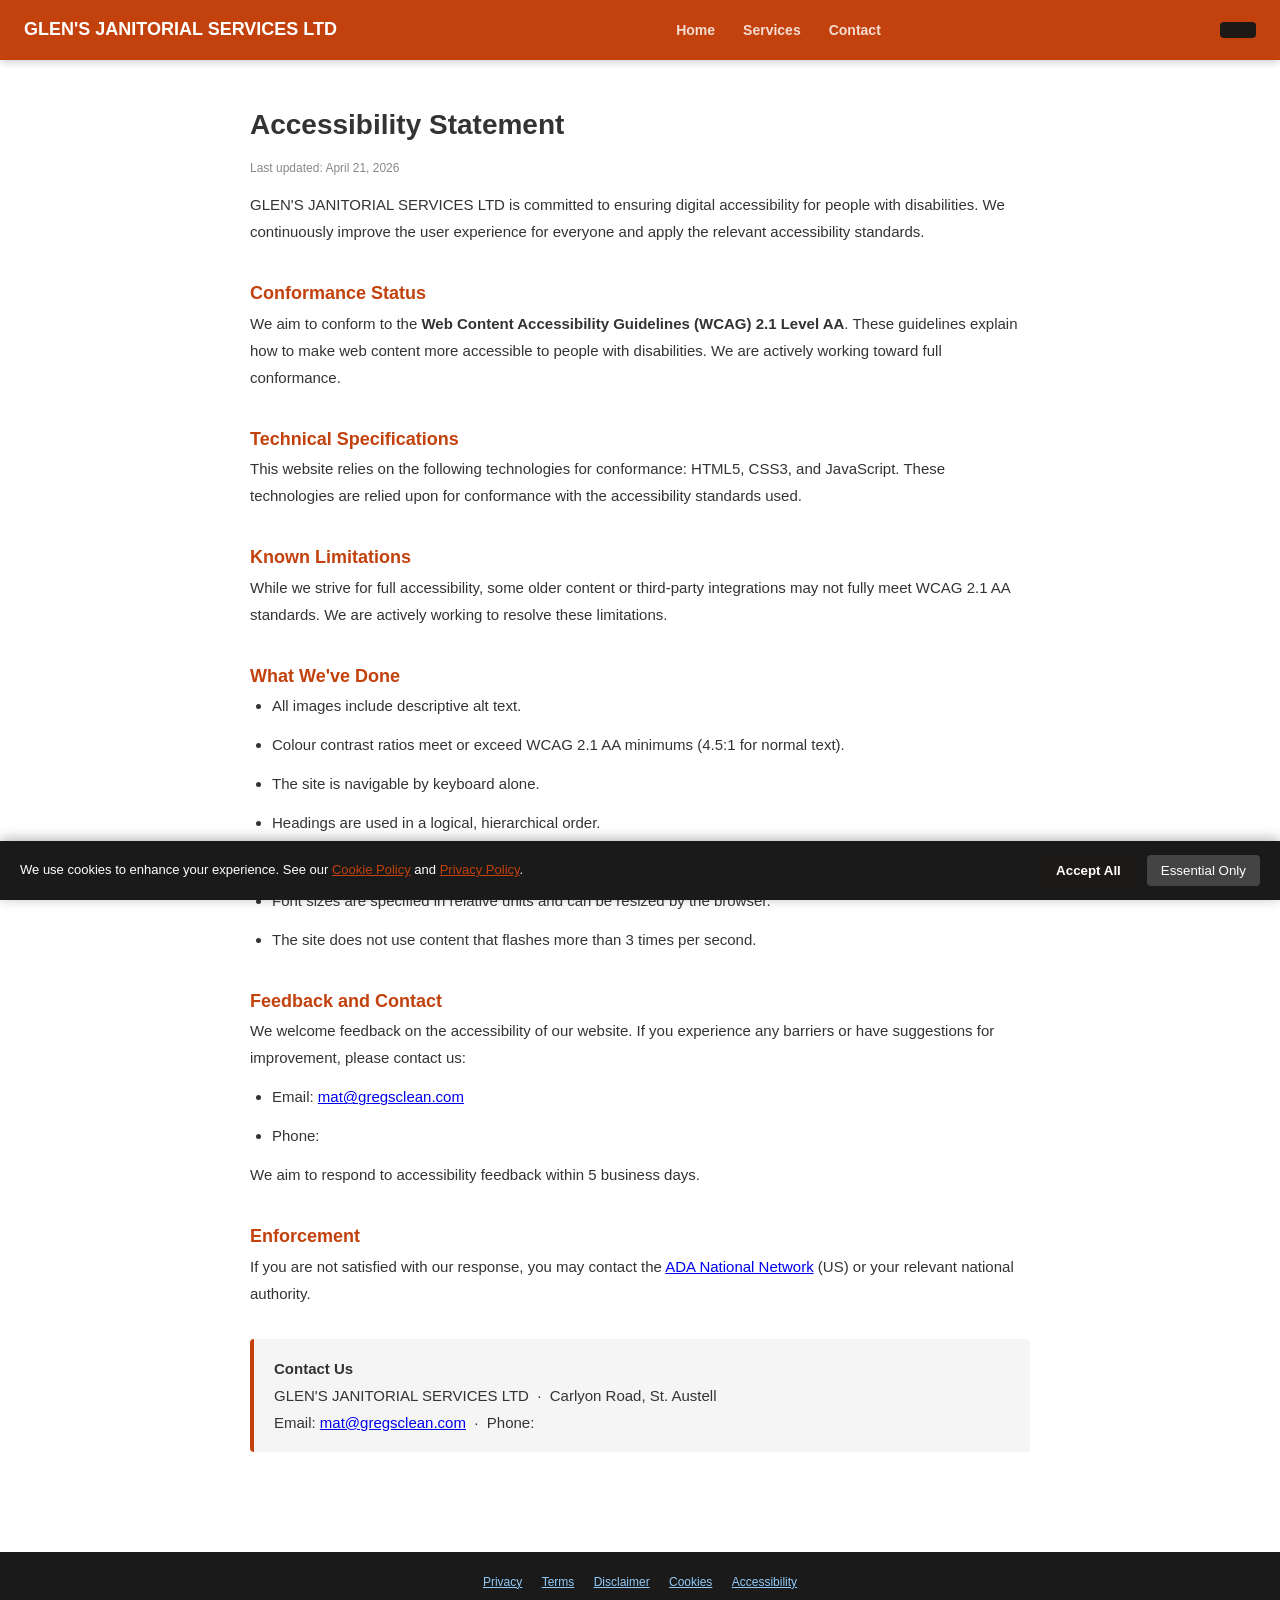
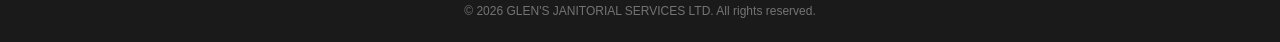
<file: accessibility.html>
<!DOCTYPE html>
<html lang="en">
<head>
<meta charset="UTF-8">
<meta name="viewport" content="width=device-width,initial-scale=1.0">
<title>Accessibility Statement | GLEN'S JANITORIAL SERVICES LTD</title>
<meta name="description" content="Accessibility Statement for GLEN'S JANITORIAL SERVICES LTD, Carlyon Road St. Austell. Last updated April 21, 2026.">
<meta name="robots" content="noindex,follow">
<link rel="canonical" href="/accessibility.html">
<link rel="stylesheet" href="style.css">
<script type="application/ld+json">{"@context": "https://schema.org", "@type": "WebPage", "name": "Accessibility Statement", "url": "/accessibility.html", "inLanguage": "en-US", "publisher": {"@type": "LocalBusiness", "name": "GLEN'S JANITORIAL SERVICES LTD", "address": {"@type": "PostalAddress", "addressLocality": "Carlyon Road", "addressRegion": "St. Austell"}}}</script>
<meta http-equiv="X-Content-Type-Options" content="nosniff">
<meta http-equiv="X-Frame-Options" content="DENY">
<style>
  .legal-wrap{max-width:820px;margin:40px auto;padding:0 20px 60px;font-size:15px;line-height:1.8;color:#333;}
  .legal-wrap h1{font-size:28px;margin-bottom:8px;}
  .legal-wrap h2{font-size:18px;margin-top:32px;color:#c2410c;}
  .legal-wrap p,.legal-wrap li{margin-bottom:12px;}
  .legal-wrap ul{padding-left:22px;}
  .legal-updated{color:#888;font-size:12px;margin-bottom:32px;}
  .legal-contact{background:#f5f5f5;border-left:4px solid #c2410c;padding:16px 20px;border-radius:4px;margin-top:32px;}
</style>
</head>
<body>
<nav style="background:#c2410c;padding:14px 24px;display:flex;justify-content:space-between;align-items:center;position:sticky;top:0;z-index:100;box-shadow:0 2px 8px rgba(0,0,0,.2);">
  <a href="index.html" style="color:white;font-weight:900;font-size:18px;text-decoration:none;">GLEN'S JANITORIAL SERVICES LTD</a>
  <div><a href="index.html" class="nav-link">Home</a><a href="services.html" class="nav-link">Services</a><a href="contact.html" class="nav-link">Contact</a></div>
  <a href="tel:" style="background:#1c1917;color:white;padding:8px 18px;border-radius:4px;text-decoration:none;font-weight:700;"></a>
</nav>
<div class="legal-wrap">

<h1>Accessibility Statement</h1>
<p class="legal-updated">Last updated: April 21, 2026</p>

<p>GLEN'S JANITORIAL SERVICES LTD is committed to ensuring digital accessibility for people with disabilities. We continuously improve the user experience for everyone and apply the relevant accessibility standards.</p>

<h2>Conformance Status</h2>
<p>We aim to conform to the <strong>Web Content Accessibility Guidelines (WCAG) 2.1 Level AA</strong>. These guidelines explain how to make web content more accessible to people with disabilities. We are actively working toward full conformance.</p>

<h2>Technical Specifications</h2>
<p>This website relies on the following technologies for conformance: HTML5, CSS3, and JavaScript. These technologies are relied upon for conformance with the accessibility standards used.</p>

<h2>Known Limitations</h2>
<p>While we strive for full accessibility, some older content or third-party integrations may not fully meet WCAG 2.1 AA standards. We are actively working to resolve these limitations.</p>

<h2>What We've Done</h2>
<ul>
  <li>All images include descriptive alt text.</li>
  <li>Colour contrast ratios meet or exceed WCAG 2.1 AA minimums (4.5:1 for normal text).</li>
  <li>The site is navigable by keyboard alone.</li>
  <li>Headings are used in a logical, hierarchical order.</li>
  <li>Forms include descriptive labels and error messages.</li>
  <li>Font sizes are specified in relative units and can be resized by the browser.</li>
  <li>The site does not use content that flashes more than 3 times per second.</li>
</ul>

<h2>Feedback and Contact</h2>
<p>We welcome feedback on the accessibility of our website. If you experience any barriers or have suggestions for improvement, please contact us:</p>
<ul>
  <li>Email: <a href="mailto:mat@gregsclean.com">mat@gregsclean.com</a></li>
  <li>Phone: <a href="tel:"></a></li>
</ul>
<p>We aim to respond to accessibility feedback within 5 business days.</p>

<h2>Enforcement</h2>
<p>If you are not satisfied with our response, you may contact the <a href="https://www.ada.gov" target="_blank" rel="noopener">ADA National Network</a> (US) or your relevant national authority.</p>
<div class="legal-contact">
  <strong>Contact Us</strong><br>
  GLEN'S JANITORIAL SERVICES LTD &nbsp;·&nbsp; Carlyon Road, St. Austell<br>
  Email: <a href="mailto:mat@gregsclean.com">mat@gregsclean.com</a> &nbsp;·&nbsp; Phone: <a href="tel:"></a>
</div>
</div>
<footer style="background:#1a1a1a;color:#ccc;padding:20px 24px;text-align:center;font-size:12px;">
  <div><a href="privacy-policy.html" style="color:#90CAF9;margin:0 8px;">Privacy</a>
  <a href="terms.html" style="color:#90CAF9;margin:0 8px;">Terms</a>
  <a href="disclaimer.html" style="color:#90CAF9;margin:0 8px;">Disclaimer</a>
  <a href="cookies.html" style="color:#90CAF9;margin:0 8px;">Cookies</a>
  <a href="accessibility.html" style="color:#90CAF9;margin:0 8px;">Accessibility</a>
  </div>
  <div style="margin-top:8px;opacity:.5;">&copy; 2026 GLEN'S JANITORIAL SERVICES LTD. All rights reserved.</div>
</footer>
<script src="cookie-consent.js" defer></script>
</body></html>
</file>
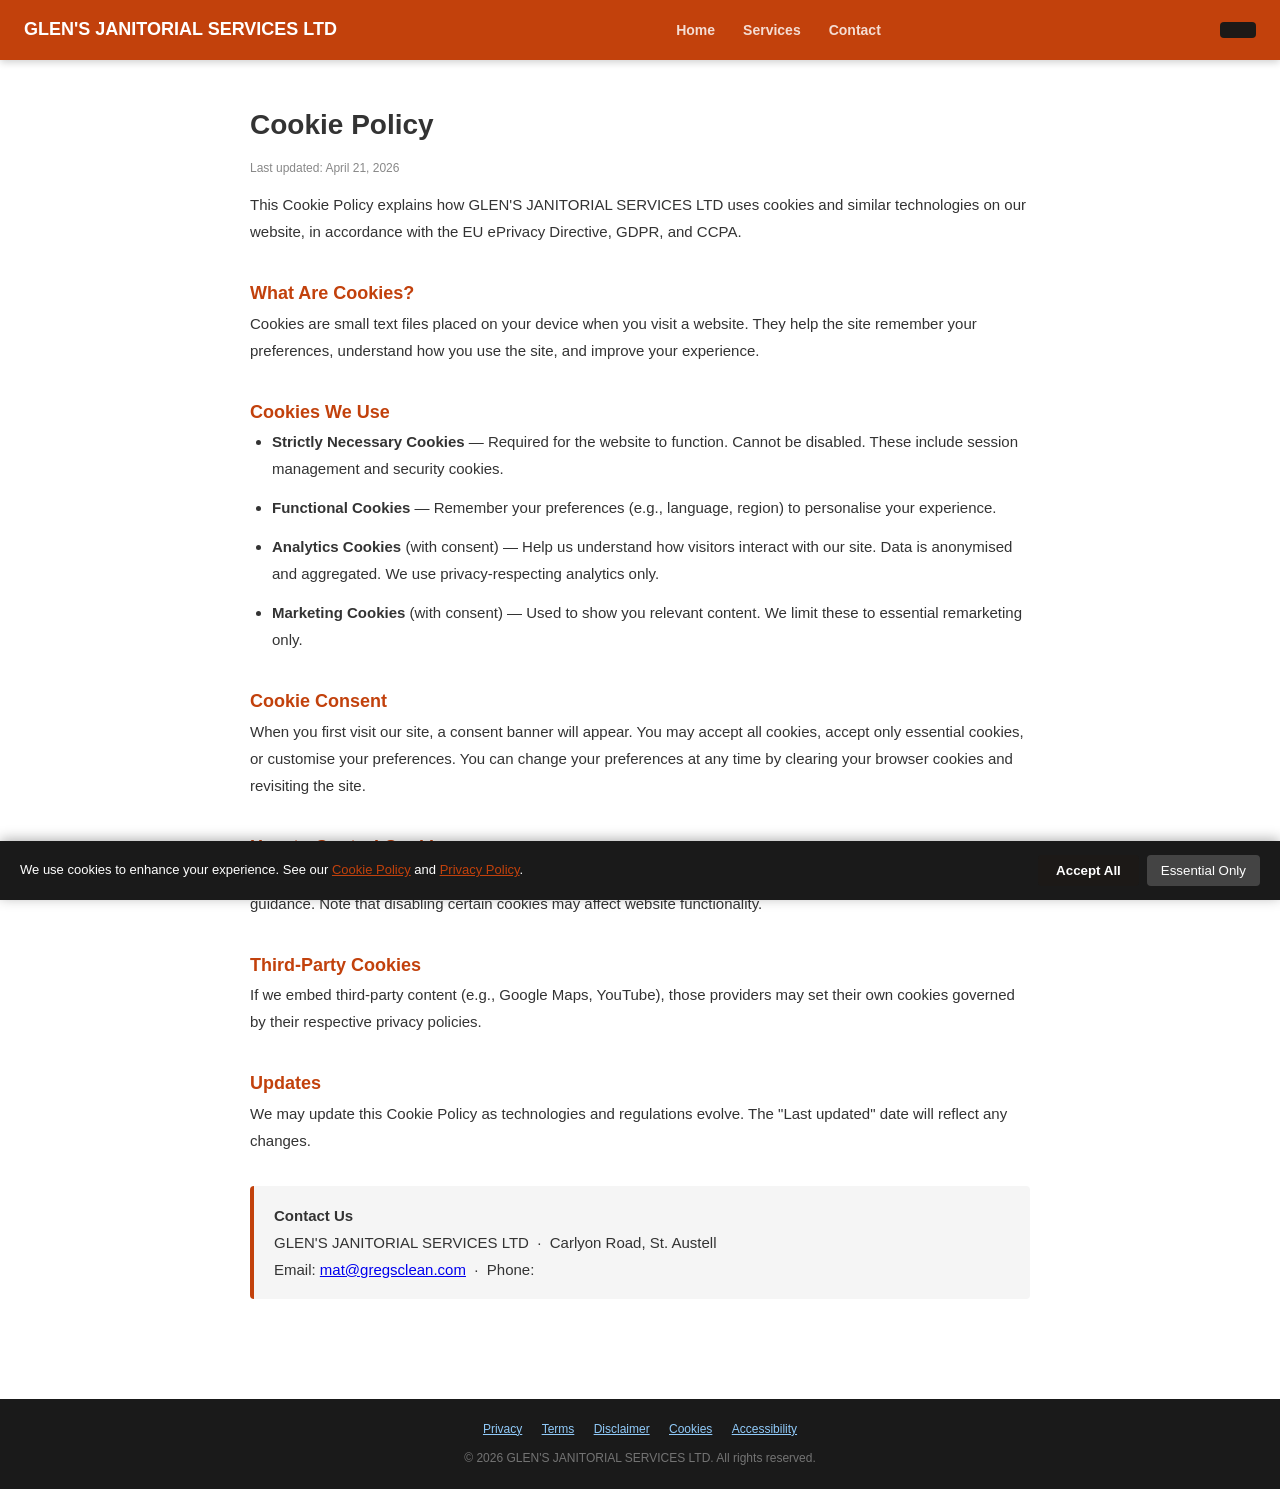
<file: cookies.html>
<!DOCTYPE html>
<html lang="en">
<head>
<meta charset="UTF-8">
<meta name="viewport" content="width=device-width,initial-scale=1.0">
<title>Cookie Policy | GLEN'S JANITORIAL SERVICES LTD</title>
<meta name="description" content="Cookie Policy for GLEN'S JANITORIAL SERVICES LTD, Carlyon Road St. Austell. Last updated April 21, 2026.">
<meta name="robots" content="noindex,follow">
<link rel="canonical" href="/cookies.html">
<link rel="stylesheet" href="style.css">
<script type="application/ld+json">{"@context": "https://schema.org", "@type": "WebPage", "name": "Cookie Policy", "url": "/cookies.html", "inLanguage": "en-US", "publisher": {"@type": "LocalBusiness", "name": "GLEN'S JANITORIAL SERVICES LTD", "address": {"@type": "PostalAddress", "addressLocality": "Carlyon Road", "addressRegion": "St. Austell"}}}</script>
<meta http-equiv="X-Content-Type-Options" content="nosniff">
<meta http-equiv="X-Frame-Options" content="DENY">
<style>
  .legal-wrap{max-width:820px;margin:40px auto;padding:0 20px 60px;font-size:15px;line-height:1.8;color:#333;}
  .legal-wrap h1{font-size:28px;margin-bottom:8px;}
  .legal-wrap h2{font-size:18px;margin-top:32px;color:#c2410c;}
  .legal-wrap p,.legal-wrap li{margin-bottom:12px;}
  .legal-wrap ul{padding-left:22px;}
  .legal-updated{color:#888;font-size:12px;margin-bottom:32px;}
  .legal-contact{background:#f5f5f5;border-left:4px solid #c2410c;padding:16px 20px;border-radius:4px;margin-top:32px;}
</style>
</head>
<body>
<nav style="background:#c2410c;padding:14px 24px;display:flex;justify-content:space-between;align-items:center;position:sticky;top:0;z-index:100;box-shadow:0 2px 8px rgba(0,0,0,.2);">
  <a href="index.html" style="color:white;font-weight:900;font-size:18px;text-decoration:none;">GLEN'S JANITORIAL SERVICES LTD</a>
  <div><a href="index.html" class="nav-link">Home</a><a href="services.html" class="nav-link">Services</a><a href="contact.html" class="nav-link">Contact</a></div>
  <a href="tel:" style="background:#1c1917;color:white;padding:8px 18px;border-radius:4px;text-decoration:none;font-weight:700;"></a>
</nav>
<div class="legal-wrap">

<h1>Cookie Policy</h1>
<p class="legal-updated">Last updated: April 21, 2026</p>

<p>This Cookie Policy explains how GLEN'S JANITORIAL SERVICES LTD uses cookies and similar technologies on our website, in accordance with the EU ePrivacy Directive, GDPR, and CCPA.</p>

<h2>What Are Cookies?</h2>
<p>Cookies are small text files placed on your device when you visit a website. They help the site remember your preferences, understand how you use the site, and improve your experience.</p>

<h2>Cookies We Use</h2>
<ul>
  <li><strong>Strictly Necessary Cookies</strong> — Required for the website to function. Cannot be disabled. These include session management and security cookies.</li>
  <li><strong>Functional Cookies</strong> — Remember your preferences (e.g., language, region) to personalise your experience.</li>
  <li><strong>Analytics Cookies</strong> (with consent) — Help us understand how visitors interact with our site. Data is anonymised and aggregated. We use privacy-respecting analytics only.</li>
  <li><strong>Marketing Cookies</strong> (with consent) — Used to show you relevant content. We limit these to essential remarketing only.</li>
</ul>

<h2>Cookie Consent</h2>
<p>When you first visit our site, a consent banner will appear. You may accept all cookies, accept only essential cookies, or customise your preferences. You can change your preferences at any time by clearing your browser cookies and revisiting the site.</p>

<h2>How to Control Cookies</h2>
<p>Most browsers allow you to control cookies through their settings. Visit <a href="https://www.aboutcookies.org" target="_blank" rel="noopener">aboutcookies.org</a> for browser-specific guidance. Note that disabling certain cookies may affect website functionality.</p>

<h2>Third-Party Cookies</h2>
<p>If we embed third-party content (e.g., Google Maps, YouTube), those providers may set their own cookies governed by their respective privacy policies.</p>

<h2>Updates</h2>
<p>We may update this Cookie Policy as technologies and regulations evolve. The "Last updated" date will reflect any changes.</p>
<div class="legal-contact">
  <strong>Contact Us</strong><br>
  GLEN'S JANITORIAL SERVICES LTD &nbsp;·&nbsp; Carlyon Road, St. Austell<br>
  Email: <a href="mailto:mat@gregsclean.com">mat@gregsclean.com</a> &nbsp;·&nbsp; Phone: <a href="tel:"></a>
</div>
</div>
<footer style="background:#1a1a1a;color:#ccc;padding:20px 24px;text-align:center;font-size:12px;">
  <div><a href="privacy-policy.html" style="color:#90CAF9;margin:0 8px;">Privacy</a>
  <a href="terms.html" style="color:#90CAF9;margin:0 8px;">Terms</a>
  <a href="disclaimer.html" style="color:#90CAF9;margin:0 8px;">Disclaimer</a>
  <a href="cookies.html" style="color:#90CAF9;margin:0 8px;">Cookies</a>
  <a href="accessibility.html" style="color:#90CAF9;margin:0 8px;">Accessibility</a>
  </div>
  <div style="margin-top:8px;opacity:.5;">&copy; 2026 GLEN'S JANITORIAL SERVICES LTD. All rights reserved.</div>
</footer>
<script src="cookie-consent.js" defer></script>
</body></html>
</file>
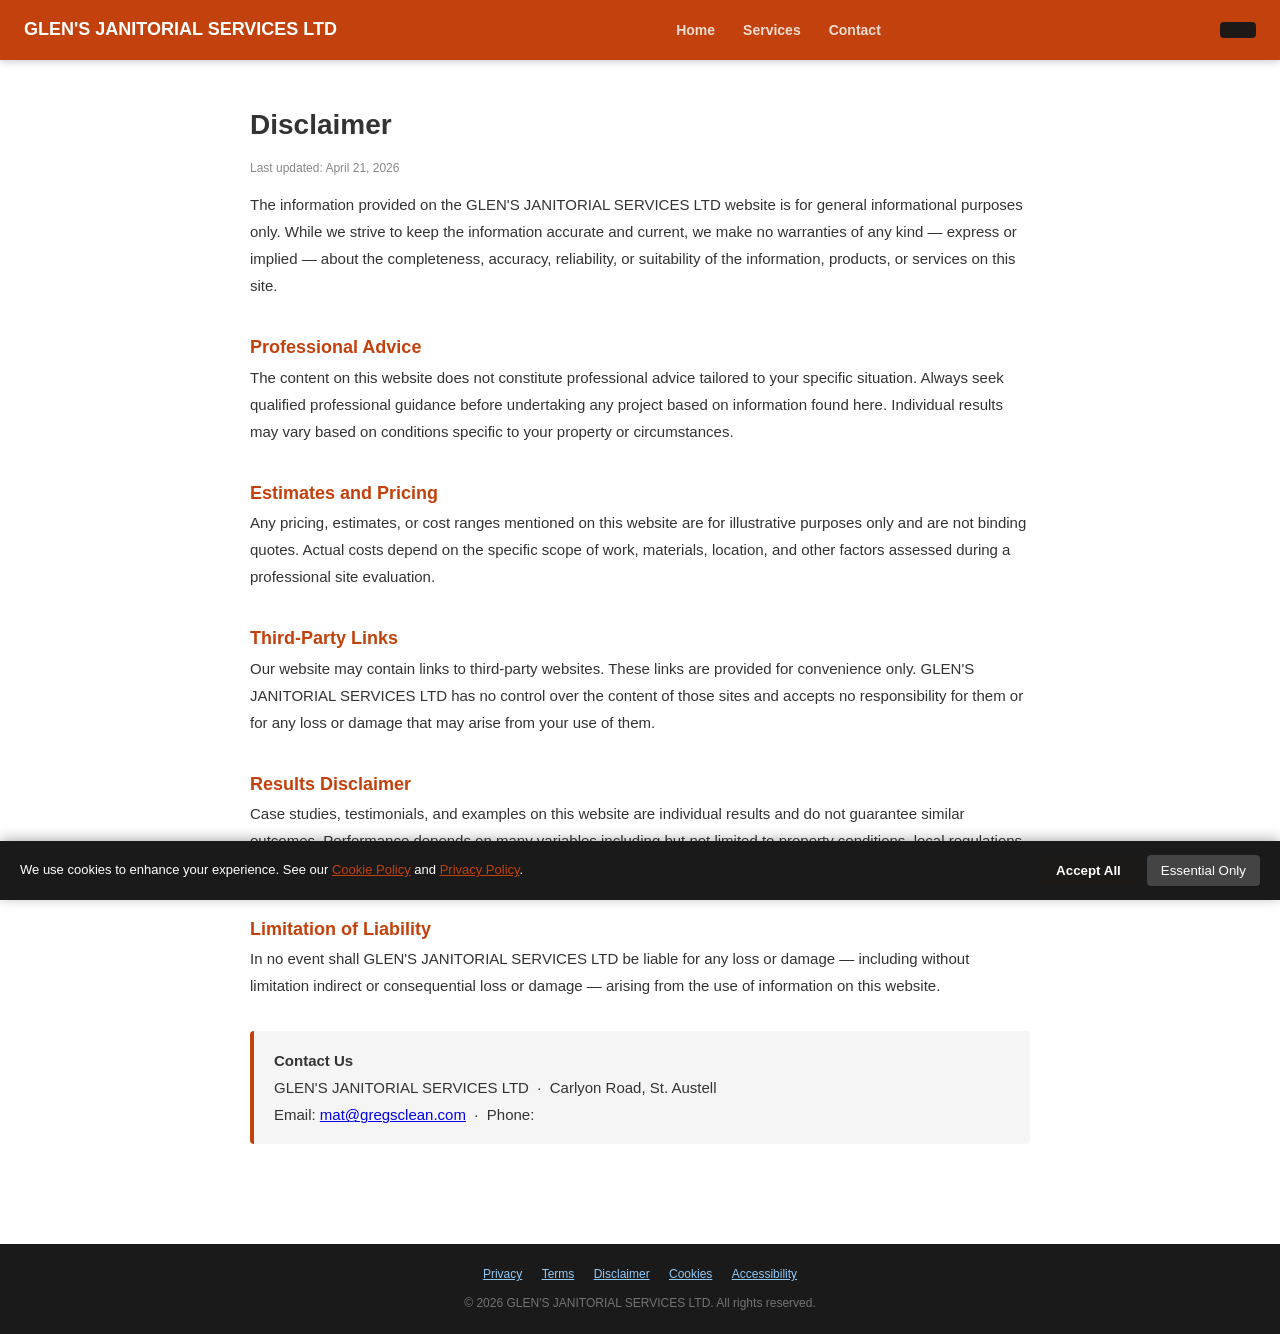
<file: disclaimer.html>
<!DOCTYPE html>
<html lang="en">
<head>
<meta charset="UTF-8">
<meta name="viewport" content="width=device-width,initial-scale=1.0">
<title>Disclaimer | GLEN'S JANITORIAL SERVICES LTD</title>
<meta name="description" content="Disclaimer for GLEN'S JANITORIAL SERVICES LTD, Carlyon Road St. Austell. Last updated April 21, 2026.">
<meta name="robots" content="noindex,follow">
<link rel="canonical" href="/disclaimer.html">
<link rel="stylesheet" href="style.css">
<script type="application/ld+json">{"@context": "https://schema.org", "@type": "WebPage", "name": "Disclaimer", "url": "/disclaimer.html", "inLanguage": "en-US", "publisher": {"@type": "LocalBusiness", "name": "GLEN'S JANITORIAL SERVICES LTD", "address": {"@type": "PostalAddress", "addressLocality": "Carlyon Road", "addressRegion": "St. Austell"}}}</script>
<meta http-equiv="X-Content-Type-Options" content="nosniff">
<meta http-equiv="X-Frame-Options" content="DENY">
<style>
  .legal-wrap{max-width:820px;margin:40px auto;padding:0 20px 60px;font-size:15px;line-height:1.8;color:#333;}
  .legal-wrap h1{font-size:28px;margin-bottom:8px;}
  .legal-wrap h2{font-size:18px;margin-top:32px;color:#c2410c;}
  .legal-wrap p,.legal-wrap li{margin-bottom:12px;}
  .legal-wrap ul{padding-left:22px;}
  .legal-updated{color:#888;font-size:12px;margin-bottom:32px;}
  .legal-contact{background:#f5f5f5;border-left:4px solid #c2410c;padding:16px 20px;border-radius:4px;margin-top:32px;}
</style>
</head>
<body>
<nav style="background:#c2410c;padding:14px 24px;display:flex;justify-content:space-between;align-items:center;position:sticky;top:0;z-index:100;box-shadow:0 2px 8px rgba(0,0,0,.2);">
  <a href="index.html" style="color:white;font-weight:900;font-size:18px;text-decoration:none;">GLEN'S JANITORIAL SERVICES LTD</a>
  <div><a href="index.html" class="nav-link">Home</a><a href="services.html" class="nav-link">Services</a><a href="contact.html" class="nav-link">Contact</a></div>
  <a href="tel:" style="background:#1c1917;color:white;padding:8px 18px;border-radius:4px;text-decoration:none;font-weight:700;"></a>
</nav>
<div class="legal-wrap">

<h1>Disclaimer</h1>
<p class="legal-updated">Last updated: April 21, 2026</p>

<p>The information provided on the GLEN'S JANITORIAL SERVICES LTD website is for general informational purposes only. While we strive to keep the information accurate and current, we make no warranties of any kind — express or implied — about the completeness, accuracy, reliability, or suitability of the information, products, or services on this site.</p>

<h2>Professional Advice</h2>
<p>The content on this website does not constitute professional advice tailored to your specific situation. Always seek qualified professional guidance before undertaking any project based on information found here. Individual results may vary based on conditions specific to your property or circumstances.</p>

<h2>Estimates and Pricing</h2>
<p>Any pricing, estimates, or cost ranges mentioned on this website are for illustrative purposes only and are not binding quotes. Actual costs depend on the specific scope of work, materials, location, and other factors assessed during a professional site evaluation.</p>

<h2>Third-Party Links</h2>
<p>Our website may contain links to third-party websites. These links are provided for convenience only. GLEN'S JANITORIAL SERVICES LTD has no control over the content of those sites and accepts no responsibility for them or for any loss or damage that may arise from your use of them.</p>

<h2>Results Disclaimer</h2>
<p>Case studies, testimonials, and examples on this website are individual results and do not guarantee similar outcomes. Performance depends on many variables including but not limited to property conditions, local regulations, weather, and individual project complexity.</p>

<h2>Limitation of Liability</h2>
<p>In no event shall GLEN'S JANITORIAL SERVICES LTD be liable for any loss or damage — including without limitation indirect or consequential loss or damage — arising from the use of information on this website.</p>
<div class="legal-contact">
  <strong>Contact Us</strong><br>
  GLEN'S JANITORIAL SERVICES LTD &nbsp;·&nbsp; Carlyon Road, St. Austell<br>
  Email: <a href="mailto:mat@gregsclean.com">mat@gregsclean.com</a> &nbsp;·&nbsp; Phone: <a href="tel:"></a>
</div>
</div>
<footer style="background:#1a1a1a;color:#ccc;padding:20px 24px;text-align:center;font-size:12px;">
  <div><a href="privacy-policy.html" style="color:#90CAF9;margin:0 8px;">Privacy</a>
  <a href="terms.html" style="color:#90CAF9;margin:0 8px;">Terms</a>
  <a href="disclaimer.html" style="color:#90CAF9;margin:0 8px;">Disclaimer</a>
  <a href="cookies.html" style="color:#90CAF9;margin:0 8px;">Cookies</a>
  <a href="accessibility.html" style="color:#90CAF9;margin:0 8px;">Accessibility</a>
  </div>
  <div style="margin-top:8px;opacity:.5;">&copy; 2026 GLEN'S JANITORIAL SERVICES LTD. All rights reserved.</div>
</footer>
<script src="cookie-consent.js" defer></script>
</body></html>
</file>
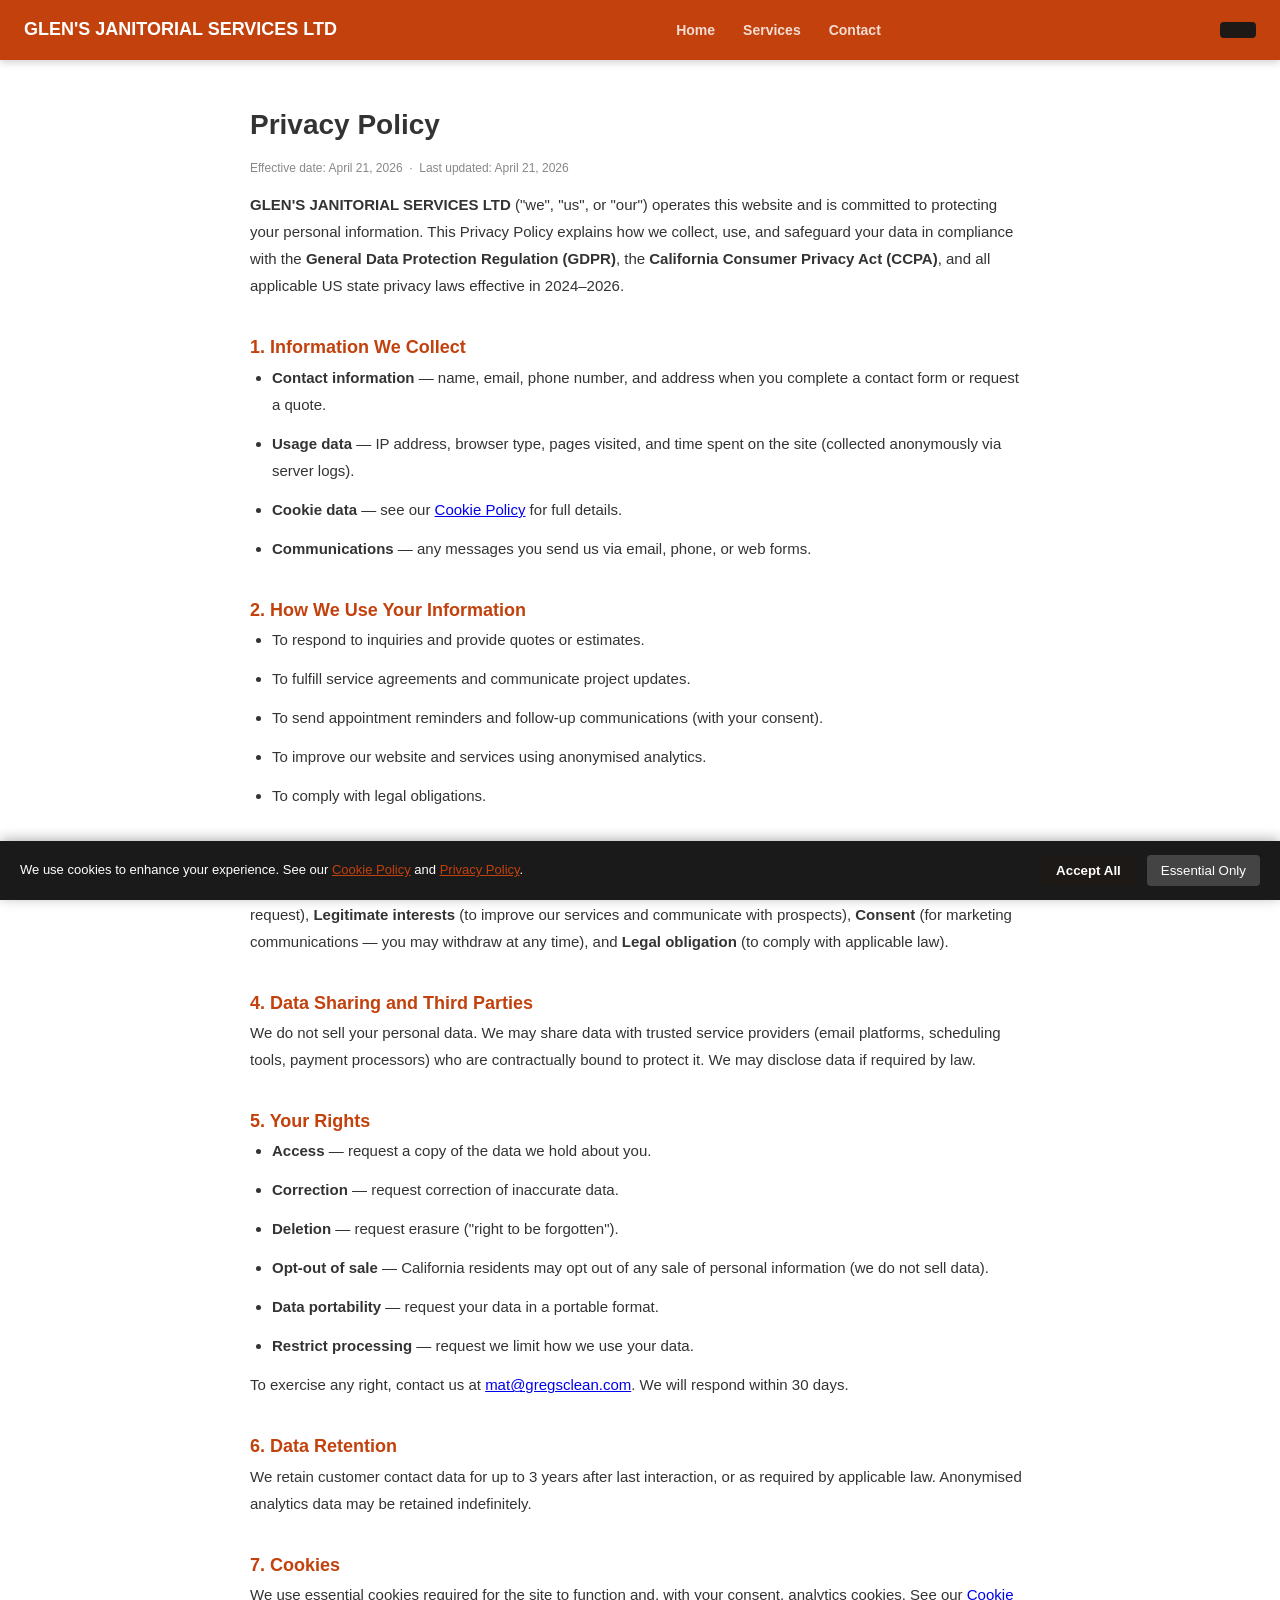
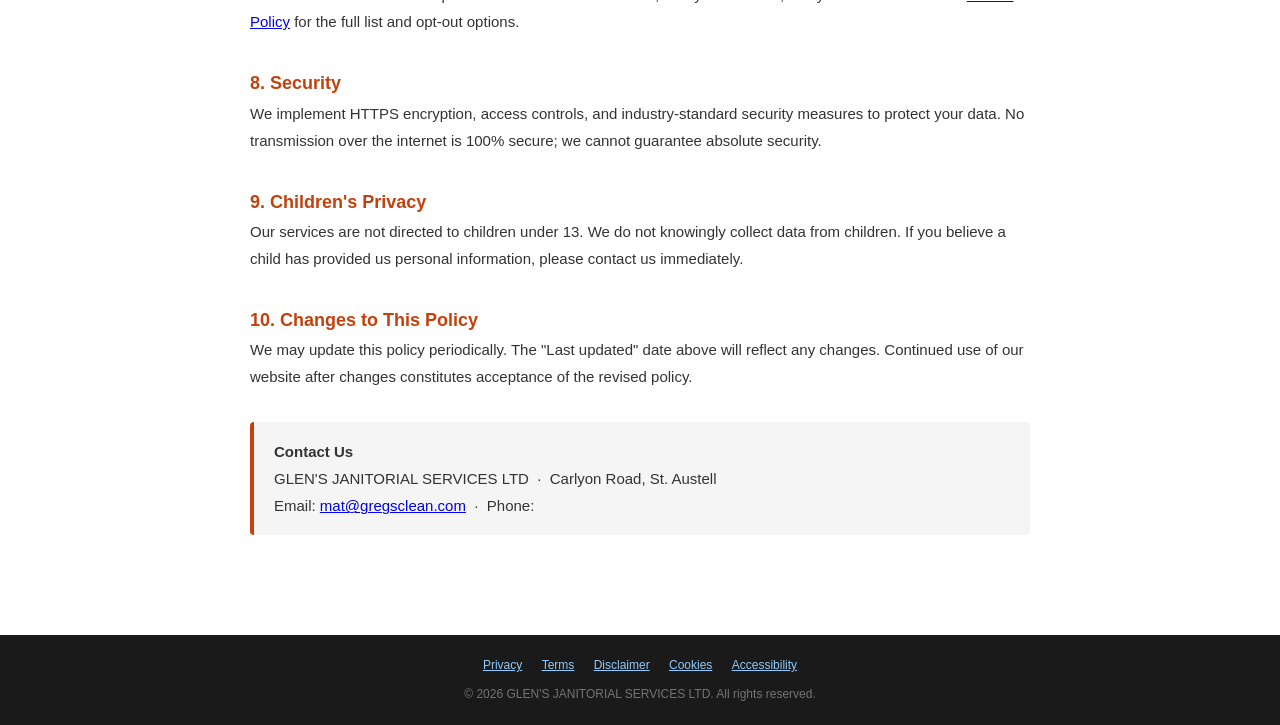
<file: privacy-policy.html>
<!DOCTYPE html>
<html lang="en">
<head>
<meta charset="UTF-8">
<meta name="viewport" content="width=device-width,initial-scale=1.0">
<title>Privacy Policy | GLEN'S JANITORIAL SERVICES LTD</title>
<meta name="description" content="Privacy Policy for GLEN'S JANITORIAL SERVICES LTD, Carlyon Road St. Austell. Last updated April 21, 2026.">
<meta name="robots" content="noindex,follow">
<link rel="canonical" href="/privacy-policy.html">
<link rel="stylesheet" href="style.css">
<script type="application/ld+json">{"@context": "https://schema.org", "@type": "WebPage", "name": "Privacy Policy", "url": "/privacy-policy.html", "inLanguage": "en-US", "publisher": {"@type": "LocalBusiness", "name": "GLEN'S JANITORIAL SERVICES LTD", "address": {"@type": "PostalAddress", "addressLocality": "Carlyon Road", "addressRegion": "St. Austell"}}}</script>
<meta http-equiv="X-Content-Type-Options" content="nosniff">
<meta http-equiv="X-Frame-Options" content="DENY">
<style>
  .legal-wrap{max-width:820px;margin:40px auto;padding:0 20px 60px;font-size:15px;line-height:1.8;color:#333;}
  .legal-wrap h1{font-size:28px;margin-bottom:8px;}
  .legal-wrap h2{font-size:18px;margin-top:32px;color:#c2410c;}
  .legal-wrap p,.legal-wrap li{margin-bottom:12px;}
  .legal-wrap ul{padding-left:22px;}
  .legal-updated{color:#888;font-size:12px;margin-bottom:32px;}
  .legal-contact{background:#f5f5f5;border-left:4px solid #c2410c;padding:16px 20px;border-radius:4px;margin-top:32px;}
</style>
</head>
<body>
<nav style="background:#c2410c;padding:14px 24px;display:flex;justify-content:space-between;align-items:center;position:sticky;top:0;z-index:100;box-shadow:0 2px 8px rgba(0,0,0,.2);">
  <a href="index.html" style="color:white;font-weight:900;font-size:18px;text-decoration:none;">GLEN'S JANITORIAL SERVICES LTD</a>
  <div><a href="index.html" class="nav-link">Home</a><a href="services.html" class="nav-link">Services</a><a href="contact.html" class="nav-link">Contact</a></div>
  <a href="tel:" style="background:#1c1917;color:white;padding:8px 18px;border-radius:4px;text-decoration:none;font-weight:700;"></a>
</nav>
<div class="legal-wrap">

<h1>Privacy Policy</h1>
<p class="legal-updated">Effective date: April 21, 2026 &nbsp;·&nbsp; Last updated: April 21, 2026</p>

<p><strong>GLEN'S JANITORIAL SERVICES LTD</strong> ("we", "us", or "our") operates this website and is committed to protecting your personal information. This Privacy Policy explains how we collect, use, and safeguard your data in compliance with the <strong>General Data Protection Regulation (GDPR)</strong>, the <strong>California Consumer Privacy Act (CCPA)</strong>, and all applicable US state privacy laws effective in 2024–2026.</p>

<h2>1. Information We Collect</h2>
<ul>
  <li><strong>Contact information</strong> — name, email, phone number, and address when you complete a contact form or request a quote.</li>
  <li><strong>Usage data</strong> — IP address, browser type, pages visited, and time spent on the site (collected anonymously via server logs).</li>
  <li><strong>Cookie data</strong> — see our <a href="cookies.html">Cookie Policy</a> for full details.</li>
  <li><strong>Communications</strong> — any messages you send us via email, phone, or web forms.</li>
</ul>

<h2>2. How We Use Your Information</h2>
<ul>
  <li>To respond to inquiries and provide quotes or estimates.</li>
  <li>To fulfill service agreements and communicate project updates.</li>
  <li>To send appointment reminders and follow-up communications (with your consent).</li>
  <li>To improve our website and services using anonymised analytics.</li>
  <li>To comply with legal obligations.</li>
</ul>

<h2>3. Legal Basis for Processing (GDPR)</h2>
<p>We process your personal data under the following lawful bases: <strong>Contractual necessity</strong> (to provide services you request), <strong>Legitimate interests</strong> (to improve our services and communicate with prospects), <strong>Consent</strong> (for marketing communications — you may withdraw at any time), and <strong>Legal obligation</strong> (to comply with applicable law).</p>

<h2>4. Data Sharing and Third Parties</h2>
<p>We do not sell your personal data. We may share data with trusted service providers (email platforms, scheduling tools, payment processors) who are contractually bound to protect it. We may disclose data if required by law.</p>

<h2>5. Your Rights</h2>
<ul>
  <li><strong>Access</strong> — request a copy of the data we hold about you.</li>
  <li><strong>Correction</strong> — request correction of inaccurate data.</li>
  <li><strong>Deletion</strong> — request erasure ("right to be forgotten").</li>
  <li><strong>Opt-out of sale</strong> — California residents may opt out of any sale of personal information (we do not sell data).</li>
  <li><strong>Data portability</strong> — request your data in a portable format.</li>
  <li><strong>Restrict processing</strong> — request we limit how we use your data.</li>
</ul>
<p>To exercise any right, contact us at <a href="mailto:mat@gregsclean.com">mat@gregsclean.com</a>. We will respond within 30 days.</p>

<h2>6. Data Retention</h2>
<p>We retain customer contact data for up to 3 years after last interaction, or as required by applicable law. Anonymised analytics data may be retained indefinitely.</p>

<h2>7. Cookies</h2>
<p>We use essential cookies required for the site to function and, with your consent, analytics cookies. See our <a href="cookies.html">Cookie Policy</a> for the full list and opt-out options.</p>

<h2>8. Security</h2>
<p>We implement HTTPS encryption, access controls, and industry-standard security measures to protect your data. No transmission over the internet is 100% secure; we cannot guarantee absolute security.</p>

<h2>9. Children's Privacy</h2>
<p>Our services are not directed to children under 13. We do not knowingly collect data from children. If you believe a child has provided us personal information, please contact us immediately.</p>

<h2>10. Changes to This Policy</h2>
<p>We may update this policy periodically. The "Last updated" date above will reflect any changes. Continued use of our website after changes constitutes acceptance of the revised policy.</p>
<div class="legal-contact">
  <strong>Contact Us</strong><br>
  GLEN'S JANITORIAL SERVICES LTD &nbsp;·&nbsp; Carlyon Road, St. Austell<br>
  Email: <a href="mailto:mat@gregsclean.com">mat@gregsclean.com</a> &nbsp;·&nbsp; Phone: <a href="tel:"></a>
</div>
</div>
<footer style="background:#1a1a1a;color:#ccc;padding:20px 24px;text-align:center;font-size:12px;">
  <div><a href="privacy-policy.html" style="color:#90CAF9;margin:0 8px;">Privacy</a>
  <a href="terms.html" style="color:#90CAF9;margin:0 8px;">Terms</a>
  <a href="disclaimer.html" style="color:#90CAF9;margin:0 8px;">Disclaimer</a>
  <a href="cookies.html" style="color:#90CAF9;margin:0 8px;">Cookies</a>
  <a href="accessibility.html" style="color:#90CAF9;margin:0 8px;">Accessibility</a>
  </div>
  <div style="margin-top:8px;opacity:.5;">&copy; 2026 GLEN'S JANITORIAL SERVICES LTD. All rights reserved.</div>
</footer>
<script src="cookie-consent.js" defer></script>
</body></html>
</file>
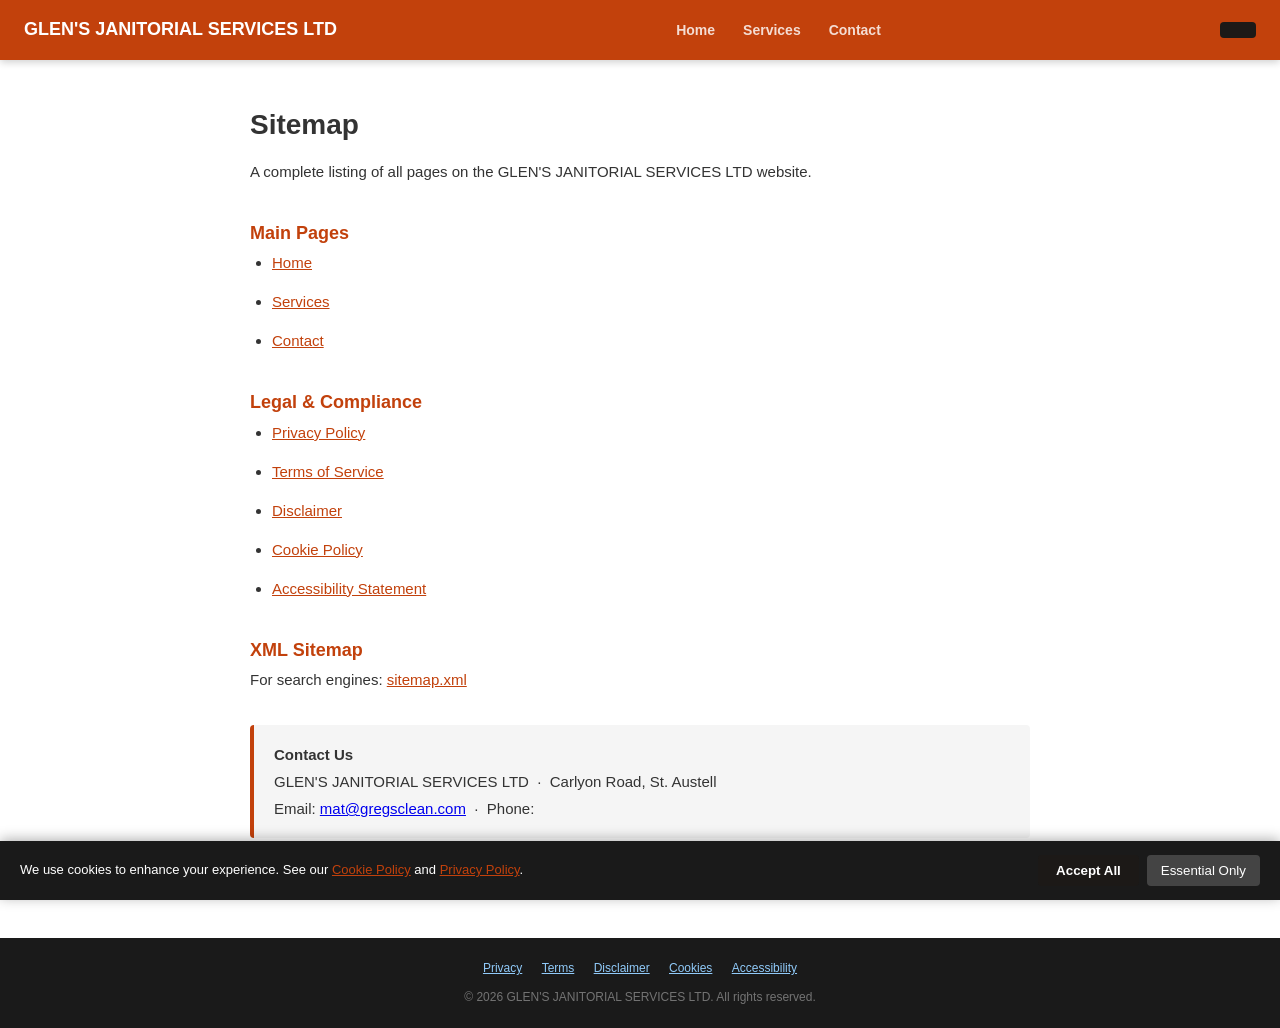
<file: sitemap-page.html>
<!DOCTYPE html>
<html lang="en">
<head>
<meta charset="UTF-8">
<meta name="viewport" content="width=device-width,initial-scale=1.0">
<title>Sitemap | GLEN'S JANITORIAL SERVICES LTD</title>
<meta name="description" content="Sitemap for GLEN'S JANITORIAL SERVICES LTD, Carlyon Road St. Austell. Last updated April 21, 2026.">
<meta name="robots" content="noindex,follow">
<link rel="canonical" href="/sitemap-page.html">
<link rel="stylesheet" href="style.css">
<script type="application/ld+json">{"@context": "https://schema.org", "@type": "WebPage", "name": "Sitemap", "url": "/sitemap-page.html", "inLanguage": "en-US", "publisher": {"@type": "LocalBusiness", "name": "GLEN'S JANITORIAL SERVICES LTD", "address": {"@type": "PostalAddress", "addressLocality": "Carlyon Road", "addressRegion": "St. Austell"}}}</script>
<meta http-equiv="X-Content-Type-Options" content="nosniff">
<meta http-equiv="X-Frame-Options" content="DENY">
<style>
  .legal-wrap{max-width:820px;margin:40px auto;padding:0 20px 60px;font-size:15px;line-height:1.8;color:#333;}
  .legal-wrap h1{font-size:28px;margin-bottom:8px;}
  .legal-wrap h2{font-size:18px;margin-top:32px;color:#c2410c;}
  .legal-wrap p,.legal-wrap li{margin-bottom:12px;}
  .legal-wrap ul{padding-left:22px;}
  .legal-updated{color:#888;font-size:12px;margin-bottom:32px;}
  .legal-contact{background:#f5f5f5;border-left:4px solid #c2410c;padding:16px 20px;border-radius:4px;margin-top:32px;}
</style>
</head>
<body>
<nav style="background:#c2410c;padding:14px 24px;display:flex;justify-content:space-between;align-items:center;position:sticky;top:0;z-index:100;box-shadow:0 2px 8px rgba(0,0,0,.2);">
  <a href="index.html" style="color:white;font-weight:900;font-size:18px;text-decoration:none;">GLEN'S JANITORIAL SERVICES LTD</a>
  <div><a href="index.html" class="nav-link">Home</a><a href="services.html" class="nav-link">Services</a><a href="contact.html" class="nav-link">Contact</a></div>
  <a href="tel:" style="background:#1c1917;color:white;padding:8px 18px;border-radius:4px;text-decoration:none;font-weight:700;"></a>
</nav>
<div class="legal-wrap">

<h1>Sitemap</h1>
<p>A complete listing of all pages on the GLEN'S JANITORIAL SERVICES LTD website.</p>

<h2>Main Pages</h2>
<ul>
  <li><a href="index.html" style="color:#c2410c;">Home</a></li>
  <li><a href="services.html" style="color:#c2410c;">Services</a></li>
  <li><a href="contact.html" style="color:#c2410c;">Contact</a></li>
</ul>

<h2>Legal &amp; Compliance</h2>
<ul>
  <li><a href="privacy-policy.html" style="color:#c2410c;">Privacy Policy</a></li>
  <li><a href="terms.html"          style="color:#c2410c;">Terms of Service</a></li>
  <li><a href="disclaimer.html"     style="color:#c2410c;">Disclaimer</a></li>
  <li><a href="cookies.html"        style="color:#c2410c;">Cookie Policy</a></li>
  <li><a href="accessibility.html"  style="color:#c2410c;">Accessibility Statement</a></li>
</ul>

<h2>XML Sitemap</h2>
<p>For search engines: <a href="sitemap.xml" style="color:#c2410c;">sitemap.xml</a></p>

<div class="legal-contact">
  <strong>Contact Us</strong><br>
  GLEN'S JANITORIAL SERVICES LTD &nbsp;·&nbsp; Carlyon Road, St. Austell<br>
  Email: <a href="mailto:mat@gregsclean.com">mat@gregsclean.com</a> &nbsp;·&nbsp; Phone: <a href="tel:"></a>
</div>
</div>
<footer style="background:#1a1a1a;color:#ccc;padding:20px 24px;text-align:center;font-size:12px;">
  <div><a href="privacy-policy.html" style="color:#90CAF9;margin:0 8px;">Privacy</a>
  <a href="terms.html" style="color:#90CAF9;margin:0 8px;">Terms</a>
  <a href="disclaimer.html" style="color:#90CAF9;margin:0 8px;">Disclaimer</a>
  <a href="cookies.html" style="color:#90CAF9;margin:0 8px;">Cookies</a>
  <a href="accessibility.html" style="color:#90CAF9;margin:0 8px;">Accessibility</a>
  </div>
  <div style="margin-top:8px;opacity:.5;">&copy; 2026 GLEN'S JANITORIAL SERVICES LTD. All rights reserved.</div>
</footer>
<script src="cookie-consent.js" defer></script>
</body></html>
</file>
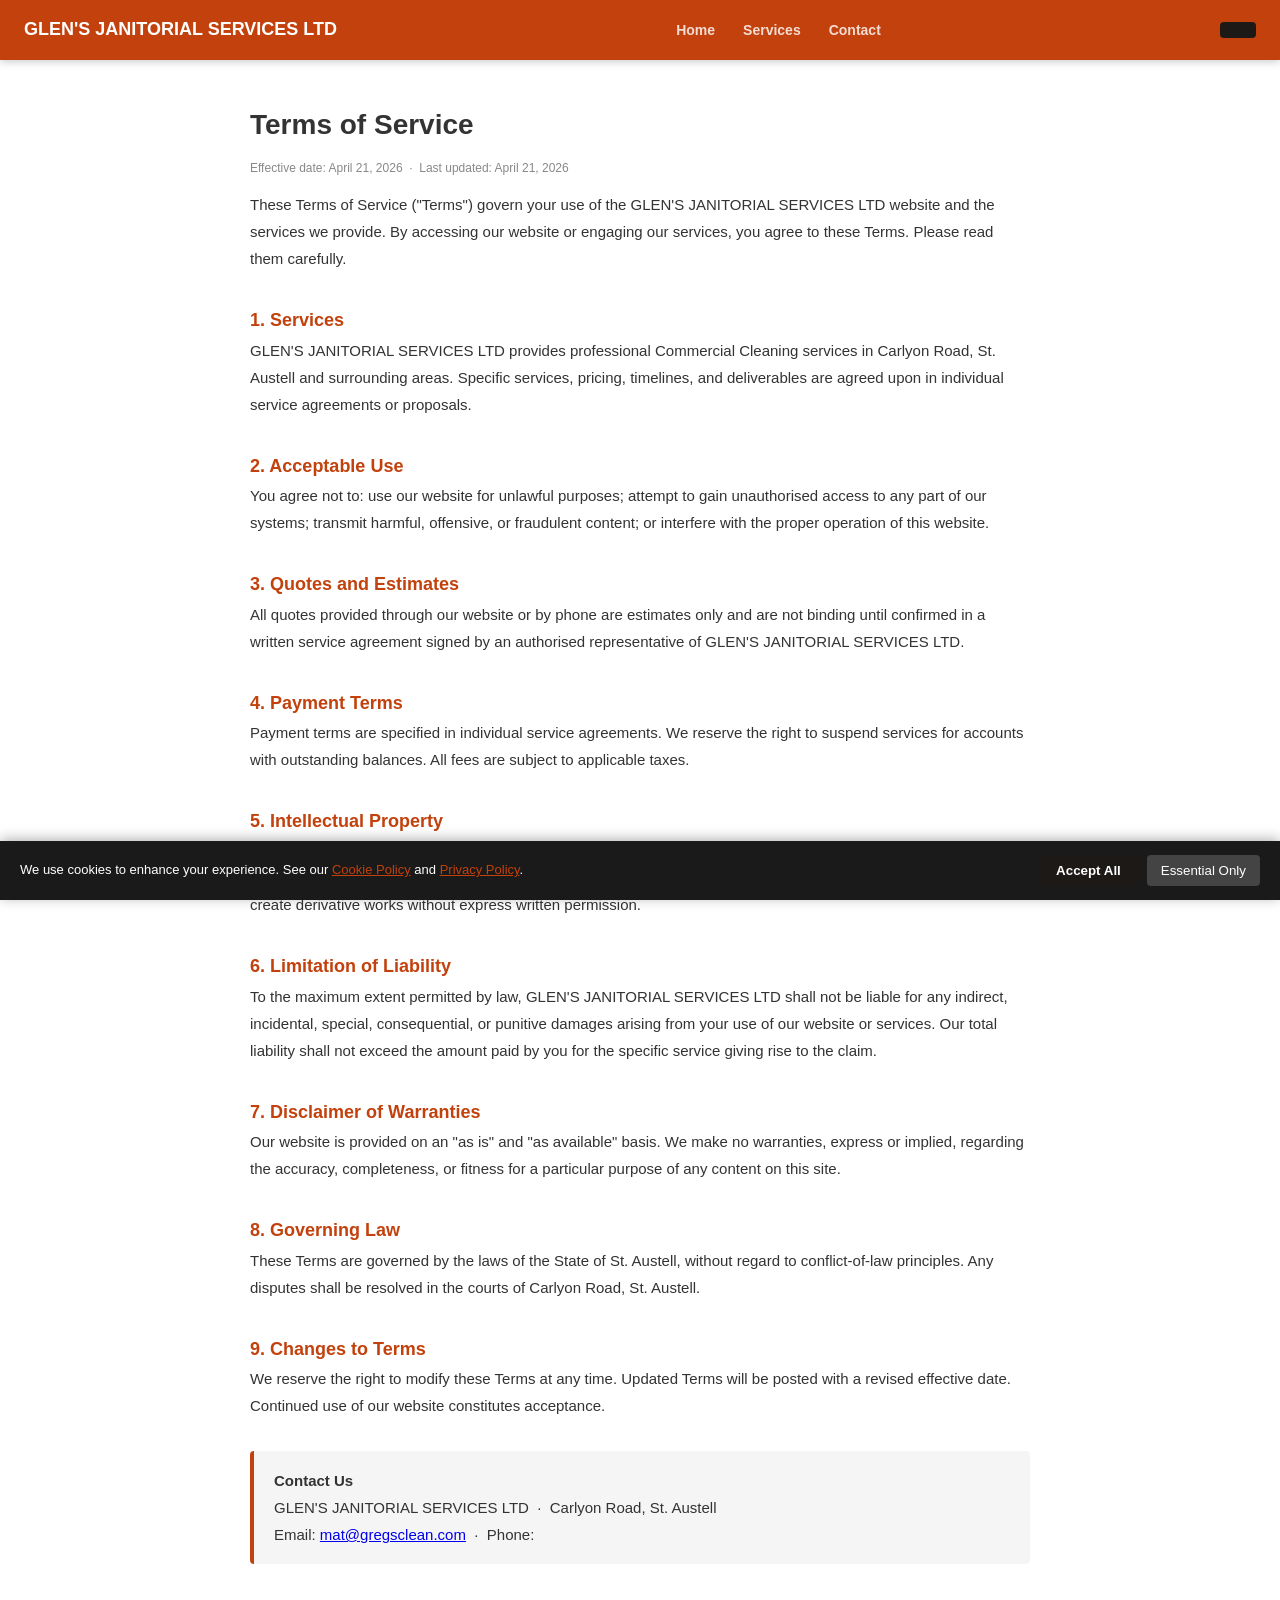
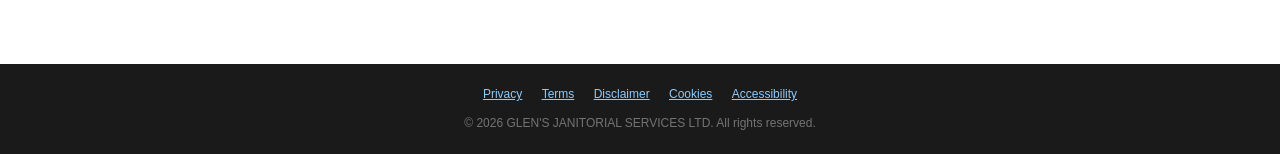
<file: terms.html>
<!DOCTYPE html>
<html lang="en">
<head>
<meta charset="UTF-8">
<meta name="viewport" content="width=device-width,initial-scale=1.0">
<title>Terms of Service | GLEN'S JANITORIAL SERVICES LTD</title>
<meta name="description" content="Terms of Service for GLEN'S JANITORIAL SERVICES LTD, Carlyon Road St. Austell. Last updated April 21, 2026.">
<meta name="robots" content="noindex,follow">
<link rel="canonical" href="/terms.html">
<link rel="stylesheet" href="style.css">
<script type="application/ld+json">{"@context": "https://schema.org", "@type": "WebPage", "name": "Terms of Service", "url": "/terms.html", "inLanguage": "en-US", "publisher": {"@type": "LocalBusiness", "name": "GLEN'S JANITORIAL SERVICES LTD", "address": {"@type": "PostalAddress", "addressLocality": "Carlyon Road", "addressRegion": "St. Austell"}}}</script>
<meta http-equiv="X-Content-Type-Options" content="nosniff">
<meta http-equiv="X-Frame-Options" content="DENY">
<style>
  .legal-wrap{max-width:820px;margin:40px auto;padding:0 20px 60px;font-size:15px;line-height:1.8;color:#333;}
  .legal-wrap h1{font-size:28px;margin-bottom:8px;}
  .legal-wrap h2{font-size:18px;margin-top:32px;color:#c2410c;}
  .legal-wrap p,.legal-wrap li{margin-bottom:12px;}
  .legal-wrap ul{padding-left:22px;}
  .legal-updated{color:#888;font-size:12px;margin-bottom:32px;}
  .legal-contact{background:#f5f5f5;border-left:4px solid #c2410c;padding:16px 20px;border-radius:4px;margin-top:32px;}
</style>
</head>
<body>
<nav style="background:#c2410c;padding:14px 24px;display:flex;justify-content:space-between;align-items:center;position:sticky;top:0;z-index:100;box-shadow:0 2px 8px rgba(0,0,0,.2);">
  <a href="index.html" style="color:white;font-weight:900;font-size:18px;text-decoration:none;">GLEN'S JANITORIAL SERVICES LTD</a>
  <div><a href="index.html" class="nav-link">Home</a><a href="services.html" class="nav-link">Services</a><a href="contact.html" class="nav-link">Contact</a></div>
  <a href="tel:" style="background:#1c1917;color:white;padding:8px 18px;border-radius:4px;text-decoration:none;font-weight:700;"></a>
</nav>
<div class="legal-wrap">

<h1>Terms of Service</h1>
<p class="legal-updated">Effective date: April 21, 2026 &nbsp;·&nbsp; Last updated: April 21, 2026</p>

<p>These Terms of Service ("Terms") govern your use of the GLEN'S JANITORIAL SERVICES LTD website and the services we provide. By accessing our website or engaging our services, you agree to these Terms. Please read them carefully.</p>

<h2>1. Services</h2>
<p>GLEN'S JANITORIAL SERVICES LTD provides professional Commercial Cleaning services in Carlyon Road, St. Austell and surrounding areas. Specific services, pricing, timelines, and deliverables are agreed upon in individual service agreements or proposals.</p>

<h2>2. Acceptable Use</h2>
<p>You agree not to: use our website for unlawful purposes; attempt to gain unauthorised access to any part of our systems; transmit harmful, offensive, or fraudulent content; or interfere with the proper operation of this website.</p>

<h2>3. Quotes and Estimates</h2>
<p>All quotes provided through our website or by phone are estimates only and are not binding until confirmed in a written service agreement signed by an authorised representative of GLEN'S JANITORIAL SERVICES LTD.</p>

<h2>4. Payment Terms</h2>
<p>Payment terms are specified in individual service agreements. We reserve the right to suspend services for accounts with outstanding balances. All fees are subject to applicable taxes.</p>

<h2>5. Intellectual Property</h2>
<p>All content on this website — including text, images, logos, and graphics — is the property of GLEN'S JANITORIAL SERVICES LTD or its licensors and is protected by applicable copyright law. You may not reproduce, distribute, or create derivative works without express written permission.</p>

<h2>6. Limitation of Liability</h2>
<p>To the maximum extent permitted by law, GLEN'S JANITORIAL SERVICES LTD shall not be liable for any indirect, incidental, special, consequential, or punitive damages arising from your use of our website or services. Our total liability shall not exceed the amount paid by you for the specific service giving rise to the claim.</p>

<h2>7. Disclaimer of Warranties</h2>
<p>Our website is provided on an "as is" and "as available" basis. We make no warranties, express or implied, regarding the accuracy, completeness, or fitness for a particular purpose of any content on this site.</p>

<h2>8. Governing Law</h2>
<p>These Terms are governed by the laws of the State of St. Austell, without regard to conflict-of-law principles. Any disputes shall be resolved in the courts of Carlyon Road, St. Austell.</p>

<h2>9. Changes to Terms</h2>
<p>We reserve the right to modify these Terms at any time. Updated Terms will be posted with a revised effective date. Continued use of our website constitutes acceptance.</p>
<div class="legal-contact">
  <strong>Contact Us</strong><br>
  GLEN'S JANITORIAL SERVICES LTD &nbsp;·&nbsp; Carlyon Road, St. Austell<br>
  Email: <a href="mailto:mat@gregsclean.com">mat@gregsclean.com</a> &nbsp;·&nbsp; Phone: <a href="tel:"></a>
</div>
</div>
<footer style="background:#1a1a1a;color:#ccc;padding:20px 24px;text-align:center;font-size:12px;">
  <div><a href="privacy-policy.html" style="color:#90CAF9;margin:0 8px;">Privacy</a>
  <a href="terms.html" style="color:#90CAF9;margin:0 8px;">Terms</a>
  <a href="disclaimer.html" style="color:#90CAF9;margin:0 8px;">Disclaimer</a>
  <a href="cookies.html" style="color:#90CAF9;margin:0 8px;">Cookies</a>
  <a href="accessibility.html" style="color:#90CAF9;margin:0 8px;">Accessibility</a>
  </div>
  <div style="margin-top:8px;opacity:.5;">&copy; 2026 GLEN'S JANITORIAL SERVICES LTD. All rights reserved.</div>
</footer>
<script src="cookie-consent.js" defer></script>
</body></html>
</file>
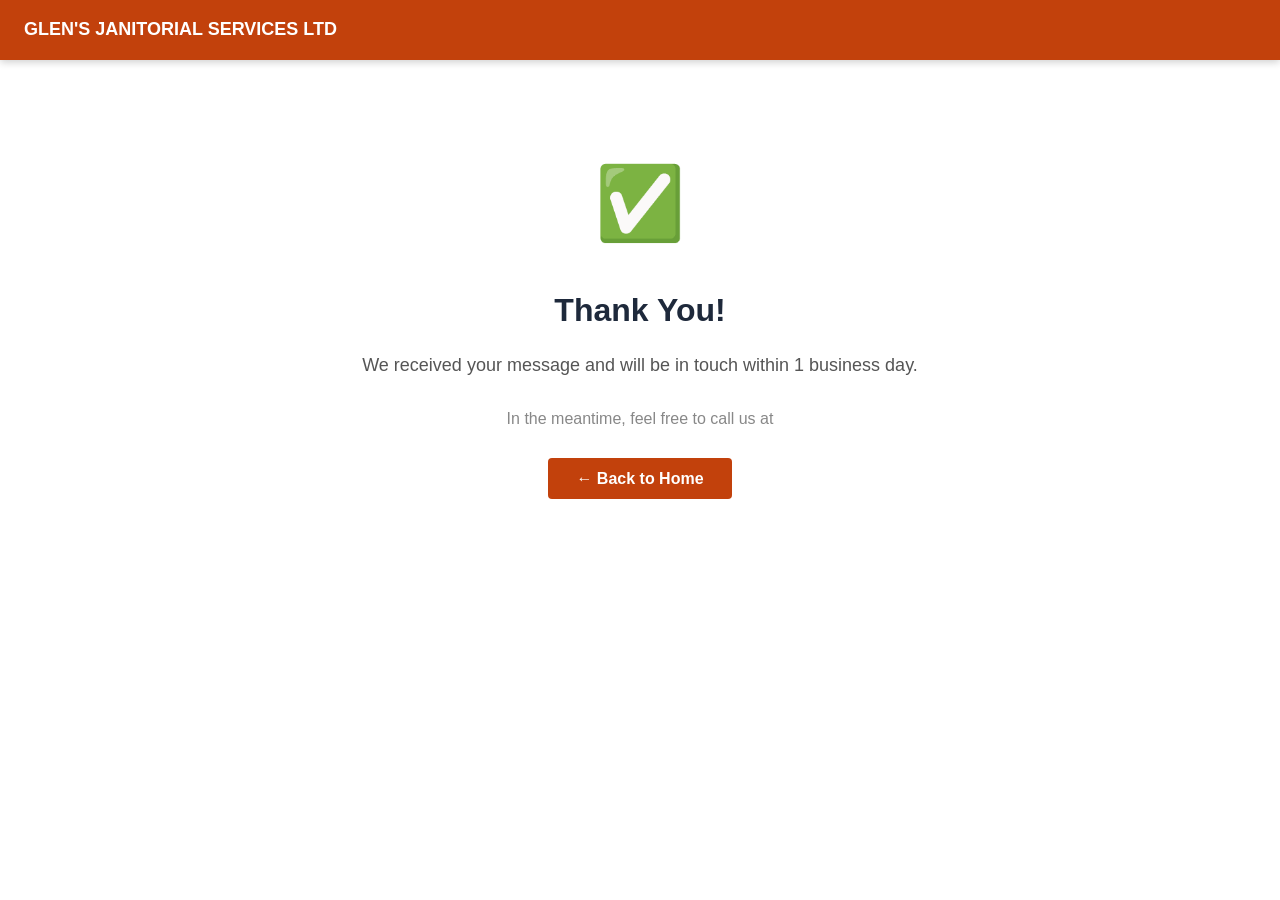
<file: thank-you.html>
<!DOCTYPE html>
<html lang="en">
<head>
<meta charset="UTF-8">
<meta name="viewport" content="width=device-width,initial-scale=1.0">
<title>Thank You | GLEN'S JANITORIAL SERVICES LTD</title>
<meta name="robots" content="noindex,follow">
<link rel="stylesheet" href="style.css">
<script>
  // Fire conversion event if GTM / GA is present
  window.addEventListener('load', function() {
    if (typeof gtag === 'function') gtag('event','conversion',{'send_to':'AW-CONVERSION_ID'});
    if (typeof fbq === 'function') fbq('track','Lead');
  });
</script>
</head>
<body>
<nav style="background:#c2410c;padding:14px 24px;display:flex;justify-content:space-between;align-items:center;position:sticky;top:0;z-index:100;box-shadow:0 2px 8px rgba(0,0,0,.2);">
  <a href="index.html" style="color:white;font-weight:900;font-size:18px;text-decoration:none;">GLEN'S JANITORIAL SERVICES LTD</a>
</nav>
<div style="text-align:center;padding:80px 20px;max-width:600px;margin:auto;">
  <div style="font-size:72px;margin-bottom:16px;">✅</div>
  <h1 style="font-size:32px;margin-bottom:12px;">Thank You!</h1>
  <p style="font-size:18px;color:#555;margin-bottom:24px;">We received your message and will be in touch within 1 business day.</p>
  <p style="color:#888;margin-bottom:32px;">In the meantime, feel free to call us at <a href="tel:" style="color:#c2410c;font-weight:700;"></a></p>
  <a href="index.html" class="hp-btn" style="background:#c2410c;color:white;padding:12px 28px;border-radius:4px;text-decoration:none;font-weight:700;">← Back to Home</a>
</div>
</body></html>
</file>
<file: style.css>
/* ═══ Premium Site CSS — Hidden Location Gaps AI Agent by AI Evolution Services ═══ */
*,*::before,*::after{box-sizing:border-box;margin:0;padding:0;}

body{
  font-family:'DM Sans', sans-serif;
  color:#1e293b;
  background:#ffffff;
  line-height:1.75;
  -webkit-font-smoothing:antialiased;
}

/* ── NAV ── */
.site-nav{
  position:fixed;top:0;left:0;right:0;z-index:1000;
  display:flex;align-items:center;gap:0;
  padding:0 32px;height:70px;
  background:rgba(2,28,16,0.88);
  backdrop-filter:blur(18px);-webkit-backdrop-filter:blur(18px);
  border-bottom:1px solid rgba(52,211,153,0.26);
  transition:background .3s,box-shadow .3s;
}
.site-nav.nav-scrolled{
  background:rgba(0,0,0,0.92);
  box-shadow:0 4px 32px rgba(0,0,0,0.4);
}
.nav-brand{
  font-family:'DM Serif Display', Georgia, serif;font-size:1.25rem;font-weight:900;
  color:#fff;text-decoration:none;white-space:nowrap;
  letter-spacing:-0.03em;
}
.nav-links{
  display:flex;gap:4px;margin-left:auto;
}
.nav-link{
  color:rgba(255,255,255,0.82);text-decoration:none;
  font-weight:600;font-size:0.875rem;
  padding:7px 14px;border-radius:8px;
  transition:background .18s,color .18s;
}
.nav-link:hover{color:#fff;background:rgba(255,255,255,0.1);}
.nav-cta{
  margin-left:16px;padding:9px 20px;
  background:#c2410c;color:#fff;
  border-radius:10px;font-weight:700;font-size:0.875rem;
  text-decoration:none;white-space:nowrap;
  transition:opacity .18s,transform .18s;
  box-shadow:0 4px 16px rgba(79,70,229,0.35);
}
.nav-cta:hover{opacity:.88;transform:translateY(-1px);}
.nav-hamburger{
  display:none;flex-direction:column;gap:5px;cursor:pointer;
  background:none;border:none;padding:6px;margin-left:12px;
}
.nav-hamburger span{
  display:block;width:22px;height:2px;
  background:rgba(255,255,255,0.85);border-radius:2px;
  transition:transform .25s;
}

/* ── HERO ── */
.site-hero{
  position:relative;min-height:100vh;
  display:flex;align-items:center;justify-content:center;
  text-align:center;color:#fff;overflow:hidden;
  padding:100px 24px 60px;
}
.hero-blob{
  position:absolute;border-radius:50%;
  filter:blur(90px);pointer-events:none;
  animation:blobFloat 10s ease-in-out infinite alternate;
}
.hero-blob.b1{width:55vw;height:55vw;top:-10%;left:-15%;animation-delay:0s;}
.hero-blob.b2{width:45vw;height:45vw;bottom:-5%;right:-10%;animation-delay:-5s;}
@keyframes blobFloat{from{transform:translate(0,0) scale(1);}to{transform:translate(4%,6%) scale(1.08);}}
.hero-inner{
  position:relative;z-index:2;max-width:860px;width:100%;
}
.hero-eyebrow{
  display:inline-block;
  font-size:0.78rem;font-weight:700;letter-spacing:0.14em;text-transform:uppercase;
  color:rgba(255,255,255,0.65);
  background:rgba(255,255,255,0.08);
  border:1px solid rgba(255,255,255,0.14);
  border-radius:100px;padding:5px 16px;margin-bottom:24px;
}
.hero-h1{
  font-family:'DM Serif Display', Georgia, serif;
  font-size:clamp(2.4rem,6vw,4.5rem);
  font-weight:900;line-height:1.08;
  letter-spacing:-0.04em;margin-bottom:20px;
}
.hero-sub{
  font-size:clamp(1rem,2vw,1.25rem);
  opacity:.82;max-width:600px;margin:0 auto 36px;line-height:1.6;
}
.hero-actions{display:flex;gap:16px;justify-content:center;flex-wrap:wrap;margin-bottom:56px;}
.btn-hero-primary{
  display:inline-flex;align-items:center;gap:8px;
  padding:15px 36px;border-radius:12px;
  font-weight:700;font-size:1rem;text-decoration:none;color:#fff;
  box-shadow:0 8px 28px rgba(0,0,0,0.35);
  transition:transform .18s,box-shadow .18s;
}
.btn-hero-primary:hover{transform:translateY(-2px);box-shadow:0 14px 36px rgba(0,0,0,0.45);}
.btn-hero-ghost{
  display:inline-flex;align-items:center;gap:8px;
  padding:15px 28px;border-radius:12px;
  font-weight:600;font-size:1rem;text-decoration:none;
  color:#fff;
  background:rgba(255,255,255,0.1);
  border:1.5px solid rgba(255,255,255,0.25);
  backdrop-filter:blur(8px);
  transition:background .18s,transform .18s;
}
.btn-hero-ghost:hover{background:rgba(255,255,255,0.18);transform:translateY(-2px);}

/* ── TRUST STRIP ── */
.hero-trust{
  display:flex;align-items:center;justify-content:center;gap:0;
  flex-wrap:wrap;gap:8px;
  background:rgba(255,255,255,0.06);
  border:1px solid rgba(255,255,255,0.12);
  border-radius:16px;padding:20px 32px;
  backdrop-filter:blur(8px);
  max-width:520px;margin:0 auto;
}
.trust-item{text-align:center;padding:0 20px;}
.trust-item strong{display:block;font-size:1.3rem;font-weight:900;color:#fff;}
.trust-item span{font-size:0.72rem;opacity:.65;text-transform:uppercase;letter-spacing:.08em;}
.trust-sep{width:1px;height:36px;background:rgba(255,255,255,0.18);}

/* ── SCROLL CUE ── */
.hero-scroll-cue{
  position:absolute;bottom:32px;left:50%;transform:translateX(-50%);
}
.scroll-dot{
  width:6px;height:6px;border-radius:50%;background:#fff;opacity:.5;
  animation:scrollBounce 1.6s ease-in-out infinite;
}
@keyframes scrollBounce{0%,100%{transform:translateY(0);opacity:.5;}50%{transform:translateY(8px);opacity:.9;}}

/* ── MAIN CONTENT ── */
.page-main{max-width:1000px;margin:0 auto;padding:72px 24px;}

/* hp-section (used by _render_sections) */
.hp-section{padding:0;}
.hp-section h2{
  font-family:'DM Serif Display', Georgia, serif;
  font-size:clamp(1.5rem,3vw,2.2rem);font-weight:800;
  letter-spacing:-0.03em;margin:0 0 28px;
  background:linear-gradient(135deg,#10b981,#34d399);-webkit-background-clip:text;
  -webkit-text-fill-color:transparent;background-clip:text;
}
.hp-section p{margin-bottom:16px;font-size:1rem;color:#1e293b;}

/* hp-card */
.hp-card{
  background:rgba(16,185,129,0.07);
  border:1px solid rgba(52,211,153,0.22);
  border-radius:16px;padding:24px 28px;margin-bottom:16px;
  transition:transform .2s,box-shadow .2s;
}
.hp-card:hover{transform:translateY(-3px);box-shadow:0 12px 32px rgba(0,0,0,.1);}
.hp-card h3{
  font-family:'DM Serif Display', Georgia, serif;font-size:1.05rem;font-weight:700;
  color:#c2410c;margin-bottom:10px;
}

/* About page image */
.about-img-wrap{margin-bottom:40px;}
.about-img{width:100%;max-height:400px;object-fit:cover;border-radius:18px;box-shadow:0 20px 60px rgba(0,0,0,.15);}

/* ── PREMIUM BENTO GALLERY ── */
.hp-gallery-section{
  padding:80px 24px;
  background:#f0fdf4;
}
.hp-gallery-header{
  text-align:center;max-width:600px;margin:0 auto 48px;
}
.hp-gallery-tag{
  font-size:.75rem;font-weight:800;letter-spacing:.14em;text-transform:uppercase;
  margin-bottom:10px;
}
.hp-gallery-h2{
  font-family:'DM Serif Display', Georgia, serif;font-size:clamp(1.7rem,3.5vw,2.6rem);font-weight:900;
  letter-spacing:-0.04em;line-height:1.15;margin-bottom:12px;
}
.hp-gallery-sub{font-size:1rem;color:#64748b;}
.hp-bento-grid{
  display:grid;
  grid-template-columns:1fr 1fr;
  grid-template-rows:auto;
  gap:16px;
  max-width:1200px;
  margin:0 auto;
}
.hp-bento-feature{
  grid-column:1;
  grid-row:1 / span 2;
  position:relative;overflow:hidden;border-radius:20px;
  box-shadow:0 20px 60px rgba(0,0,0,.18);
  aspect-ratio:4/3;
}
.hp-bento-feature img{
  width:100%;height:100%;object-fit:cover;display:block;
  transition:transform .5s ease;
}
.hp-bento-feature:hover img{transform:scale(1.04);}
.hp-bento-thumbs{
  grid-column:2;
  grid-row:1 / span 2;
  display:grid;
  grid-template-columns:1fr 1fr;
  gap:16px;
  align-content:start;
}
.hp-bento-thumb{
  position:relative;overflow:hidden;border-radius:16px;
  box-shadow:0 8px 28px rgba(0,0,0,.12);
  aspect-ratio:4/3;
}
.hp-bento-thumb img{
  width:100%;height:100%;object-fit:cover;display:block;
  transition:transform .4s ease;
}
.hp-bento-thumb:hover img{transform:scale(1.06);}
/* Caption overlay */
.hp-bento-cap{
  position:absolute;bottom:0;left:0;right:0;
  padding:10px 14px;
  background:linear-gradient(transparent,rgba(0,0,0,0.7));
  color:#fff;font-size:.75rem;font-weight:600;
  letter-spacing:.04em;text-transform:capitalize;
  opacity:0;transition:opacity .3s;
}
.hp-bento-feature:hover .hp-bento-cap,
.hp-bento-thumb:hover .hp-bento-cap{opacity:1;}

/* Side image */
.hp-text-img-wrap{display:flex;gap:32px;align-items:flex-start;margin-bottom:28px;}
.hp-side-img{width:260px;min-width:180px;border-radius:14px;object-fit:cover;height:200px;flex-shrink:0;box-shadow:0 8px 28px rgba(0,0,0,.14);}

/* ── FAQ ── */
details{
  border:1px solid rgba(52,211,153,0.22);border-radius:12px;
  margin-bottom:10px;overflow:hidden;
}
details summary{
  padding:16px 20px;font-weight:600;cursor:pointer;
  font-size:.95rem;list-style:none;
  display:flex;justify-content:space-between;align-items:center;
}
details summary::after{content:"＋";font-size:1.1rem;color:#c2410c;}
details[open] summary::after{content:"－";}
details>:not(summary){padding:4px 20px 18px;font-size:.92rem;color:#1e293b;opacity:.88;}

/* ── CTA STRIP ── */
.cta-strip{color:#fff;padding:80px 24px;text-align:center;}
.cta-inner{max-width:720px;margin:0 auto;}
.cta-h2{
  font-family:'DM Serif Display', Georgia, serif;font-size:clamp(1.8rem,4vw,2.8rem);
  font-weight:900;letter-spacing:-0.03em;margin-bottom:14px;
}
.cta-sub{font-size:1.05rem;opacity:.88;margin-bottom:36px;line-height:1.6;}
.cta-acts{display:flex;gap:16px;justify-content:center;flex-wrap:wrap;}
.btn-cta-primary{
  display:inline-block;padding:15px 36px;border-radius:12px;
  font-weight:700;font-size:1rem;text-decoration:none;
  transition:transform .18s,box-shadow .18s;
  box-shadow:0 6px 24px rgba(0,0,0,.25);
}
.btn-cta-primary:hover{transform:translateY(-2px);box-shadow:0 12px 32px rgba(0,0,0,.35);}
.btn-cta-ghost{
  display:inline-block;padding:14px 28px;border-radius:12px;
  border:2px solid rgba(255,255,255,.45);color:#fff;font-weight:600;
  font-size:1rem;text-decoration:none;
  transition:background .18s,transform .18s;
}
.btn-cta-ghost:hover{background:rgba(255,255,255,.12);transform:translateY(-2px);}

/* ── FOOTER ── */
.site-footer{
  background:#0a0a14;color:rgba(255,255,255,0.65);
  padding:60px 32px 0;
}
.footer-grid{
  max-width:1100px;margin:0 auto;
  display:grid;grid-template-columns:1.8fr 1fr 1fr;gap:48px;
  padding-bottom:48px;border-bottom:1px solid rgba(255,255,255,0.08);
}
.footer-brand{
  font-family:'DM Serif Display', Georgia, serif;font-size:1.15rem;font-weight:900;
  color:#fff;margin-bottom:10px;
}
.footer-tagline{font-size:.88rem;margin-bottom:14px;line-height:1.5;}
.footer-contact{
  font-size:.9rem;color:rgba(255,255,255,.75);text-decoration:none;
  transition:color .15s;
}
.footer-contact:hover{color:#fff;}
.footer-col-head{
  font-size:.72rem;font-weight:700;letter-spacing:.12em;
  text-transform:uppercase;color:rgba(255,255,255,.4);
  margin-bottom:16px;
}
.footer-links{display:flex;flex-direction:column;gap:8px;}
.footer-link{
  font-size:.875rem;color:rgba(255,255,255,.6);text-decoration:none;
  transition:color .15s;
}
.footer-link:hover{color:#fff;}
.footer-bottom{
  max-width:1100px;margin:0 auto;
  display:flex;justify-content:space-between;align-items:center;
  padding:20px 0;font-size:.78rem;color:rgba(255,255,255,.3);
  flex-wrap:wrap;gap:8px;
}
.footer-badge{color:rgba(255,255,255,.4);}
.footer-badge-link{color:rgba(255,255,255,.5);text-decoration:none;}
.footer-badge-link:hover{color:rgba(255,255,255,.8);}

/* ── MOBILE ── */
@media(max-width:768px){
  .nav-links{
    display:none;flex-direction:column;
    position:fixed;top:70px;left:0;right:0;
    background:rgba(10,10,20,0.97);
    padding:20px 24px;gap:4px;
  }
  .nav-links.nav-open{display:flex;}
  .nav-link{padding:12px 16px;border-radius:10px;}
  .nav-hamburger{display:flex;}
  .nav-cta{margin-left:auto;font-size:.8rem;padding:7px 14px;}
  .site-hero{padding:80px 20px 40px;min-height:100svh;}
  .hero-h1{font-size:clamp(2rem,8vw,3rem);}
  .hero-trust{padding:16px 20px;gap:4px;}
  .trust-item{padding:0 10px;}
  .trust-item strong{font-size:1rem;}
  .page-main{padding:48px 20px;}
  .footer-grid{grid-template-columns:1fr;gap:32px;}
  .hp-text-img-wrap{flex-direction:column;}
  .hp-side-img{width:100%;min-width:unset;height:180px;}
  .hp-bento-grid{grid-template-columns:1fr;}
  .hp-bento-feature{grid-row:auto;}
  .hp-bento-thumbs{grid-column:1;grid-row:auto;grid-template-columns:1fr 1fr;}
  .hp-gallery-section{padding:48px 16px;}
  .footer-bottom{justify-content:center;text-align:center;}
}
</file>
